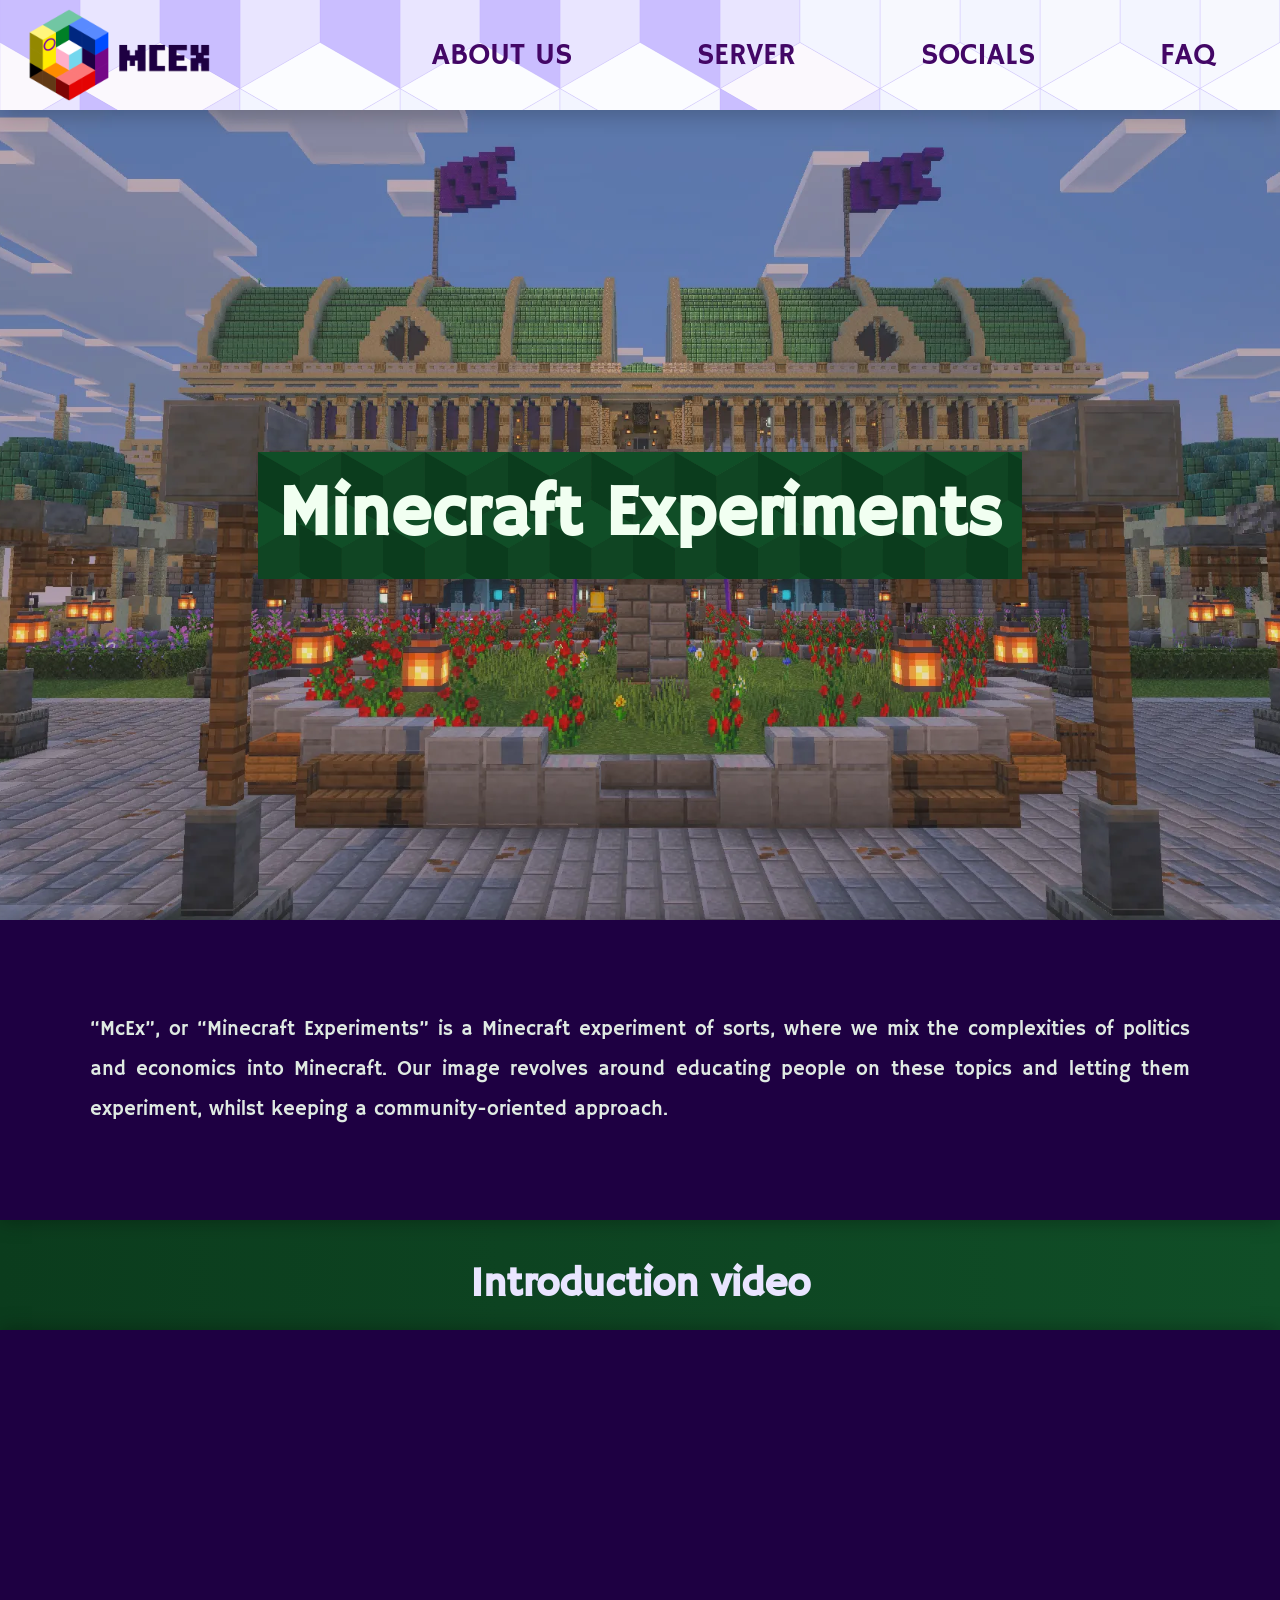
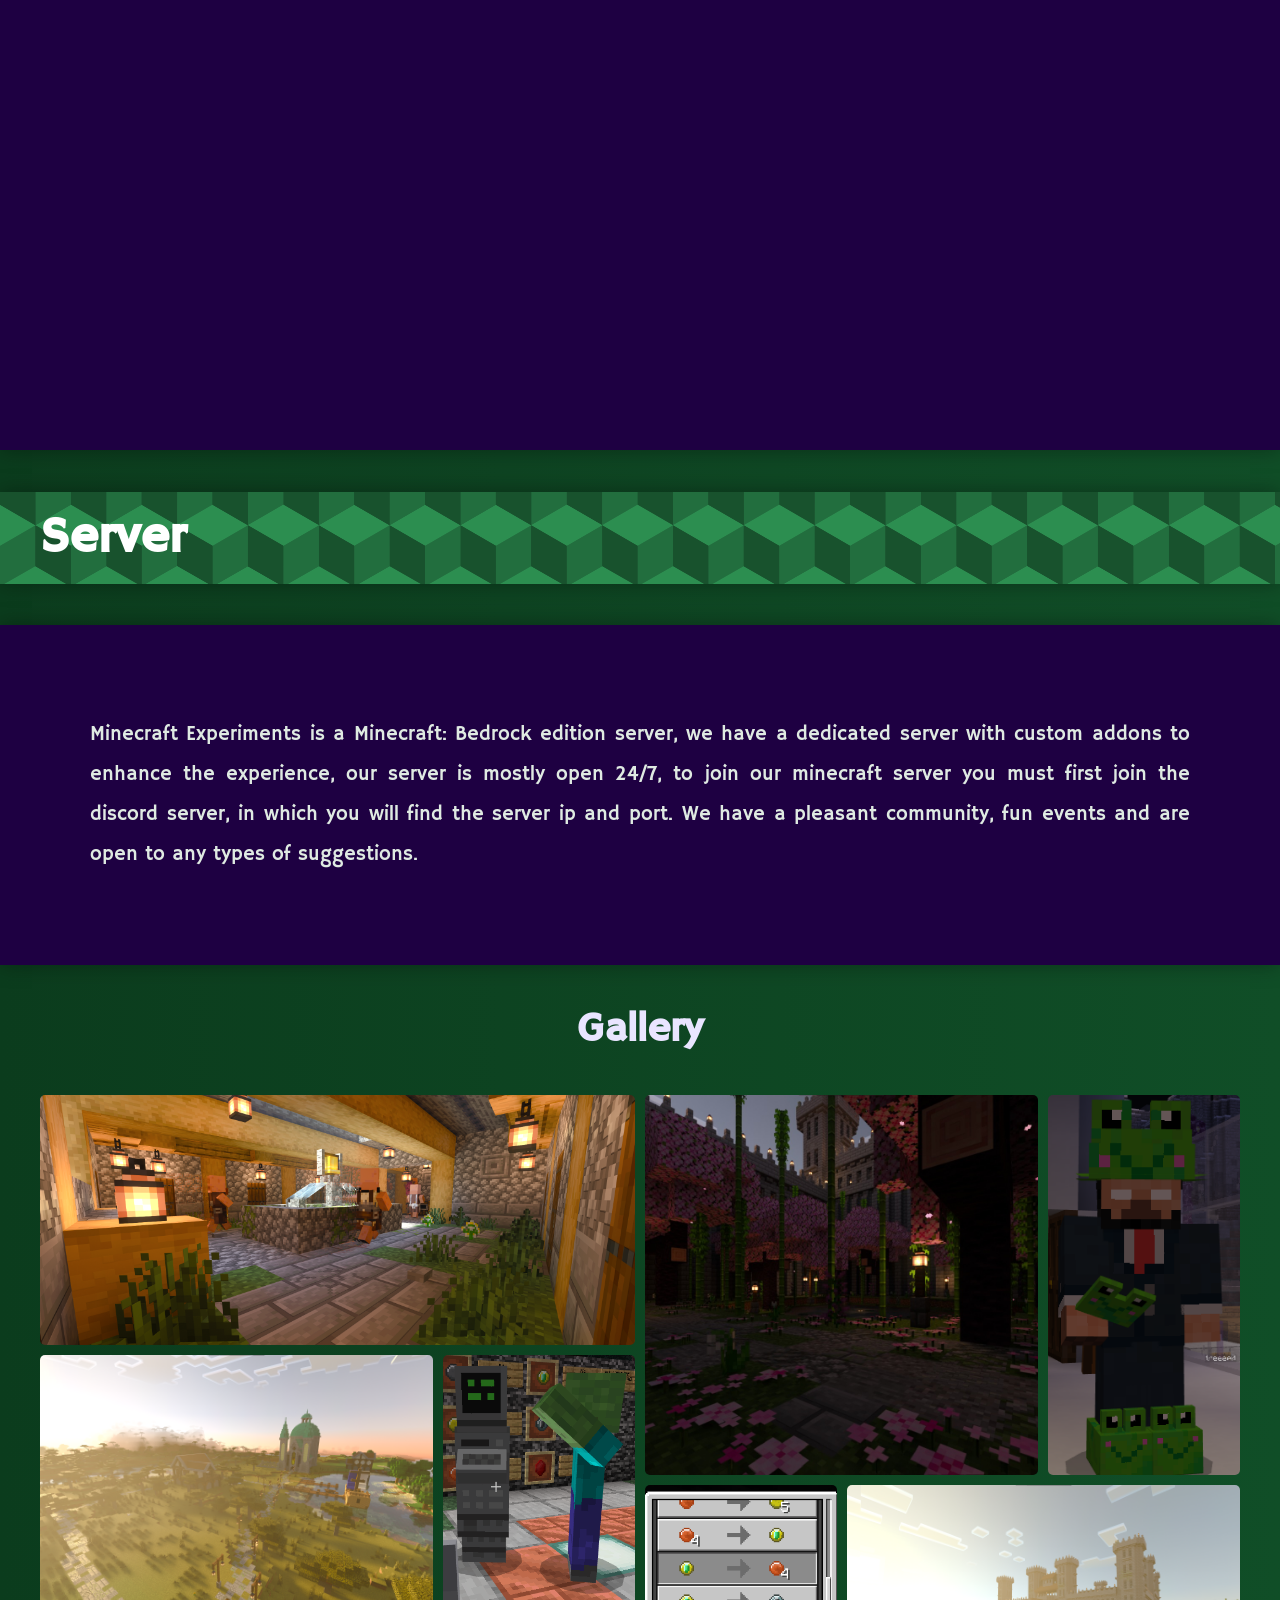
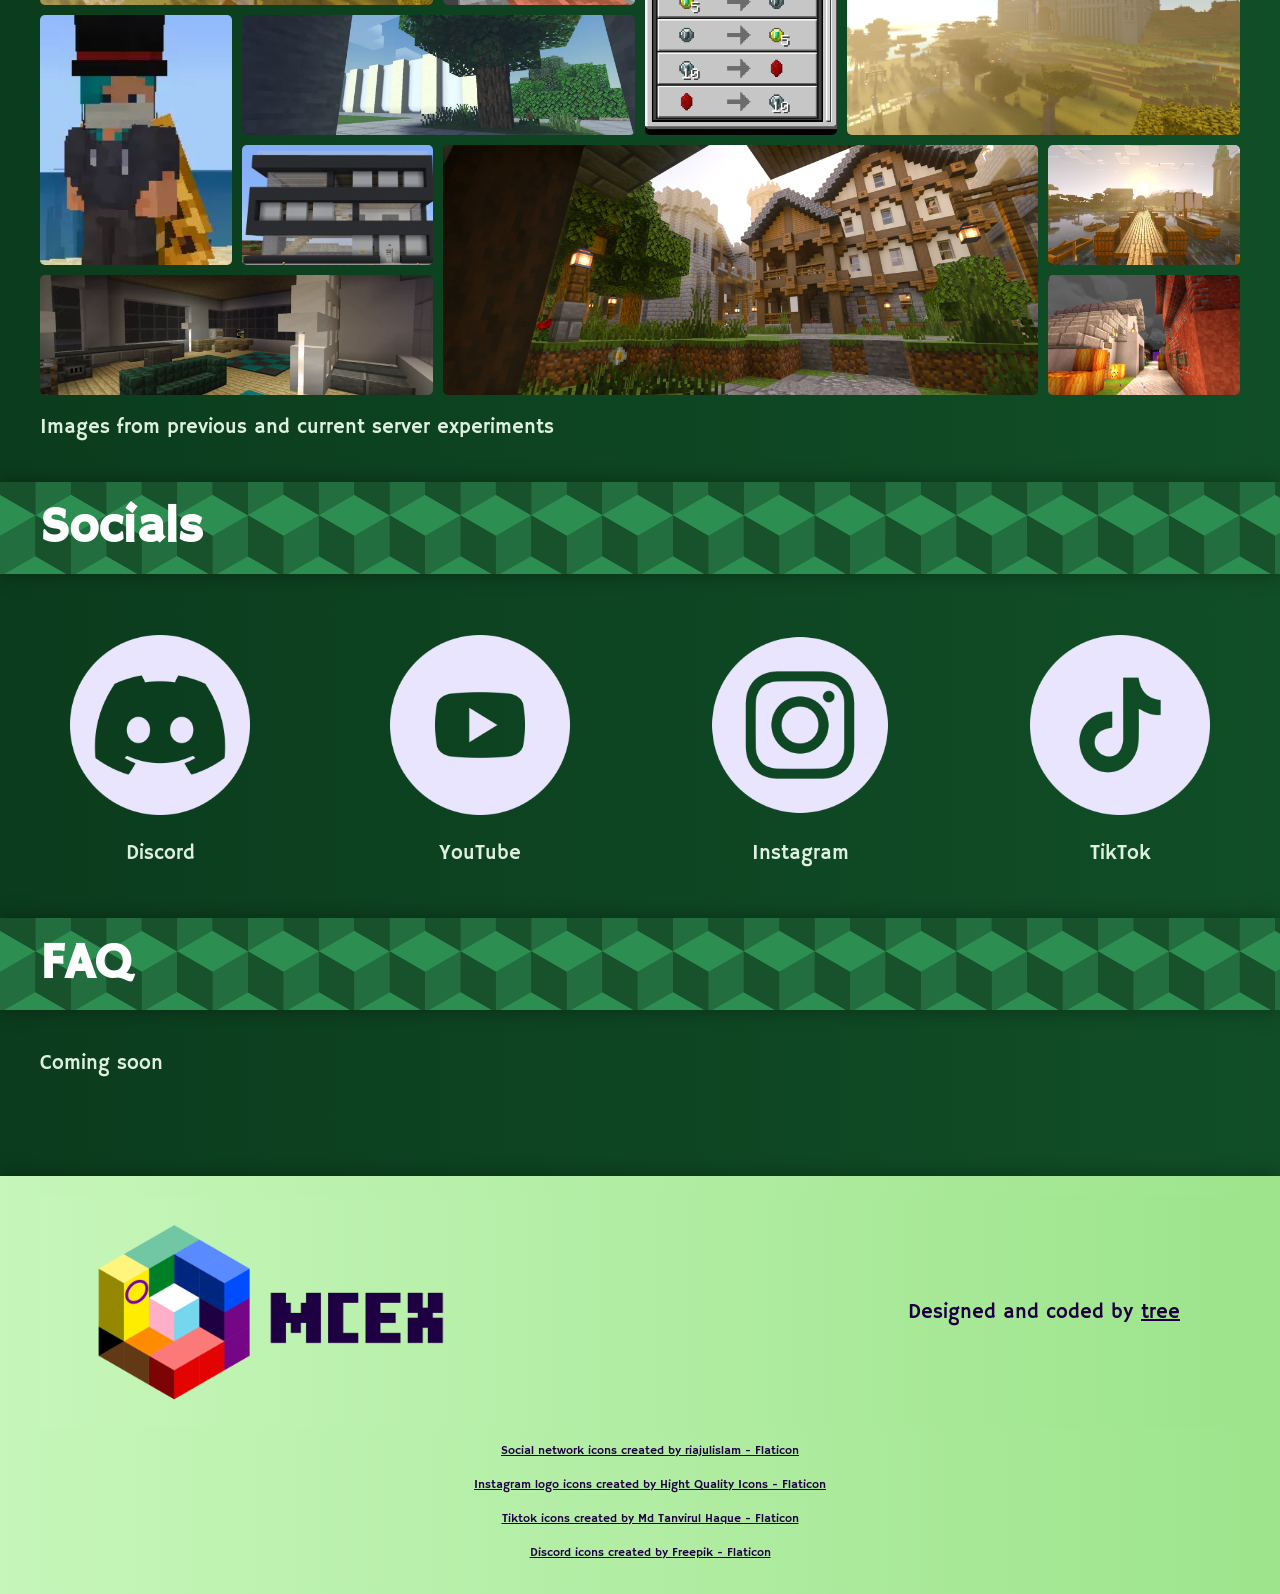
<file: index.html>
<!DOCTYPE html>
<html lang="en">
<head>
    <meta charset="UTF-8">
    <meta name="viewport" content="width=device-width, initial-scale=1.0">
    <title>McEx Play - Minecraft Experiments</title>
    <link rel="shortcut icon" href="assets/transparent icon mcex pride  2.1.1.png" type="image/x-icon">
    <link rel="stylesheet" href="style.css">
    <link rel="stylesheet" href="navbar.css">
    <script src="main.js" defer></script>

    <!-- SEO for embeds -->
    <link rel="canonical" href="https://mcex-play.github.io/mcex/"/>
    <meta name="theme-color" content="#288148" />
    <meta name="title" content="McEx Play - Minecraft Experiments">
    <meta name="description" content="The official site of the Minecraft Experiments Minecraft: Bedrock Edition server">
    <meta name="keywords" content="minecraft, politics, server, discord">
    <meta name="robots" content="index, follow">
    <meta http-equiv="Content-Type" content="text/html; charset=utf-8">
    <meta name="language" content="English">
    <meta name="twitter:card" content="mcex-play.github.io/mcex/">
    <meta name="twitter:site" content="@McEx Play - Minecraft Experiments">
    <meta name="twitter:description" content="The official site of the Minecraft Experiments Minecraft: Bedrock Edition server">
    <meta name="twitter:image" content="https://mcex-play.github.io/mcex/assets/icon%20mcex%20pride%20%202.1.1.png">
    <!-- Open Graph data http://ogp.me/ -->
    <meta property="og:title" content="McEx Play - Minecraft Experiments" />
    <meta property="og:type" content="website" />
    <meta property="og:url" content="https://mcex-play.github.io/mcex/" />
    <meta property="og:image" content="https://mcex-play.github.io/mcex/assets/icon%20mcex%20pride%20%202.1.1.png"/>
    <meta property="og:description" content="The official site of the Minecraft Experiments Minecraft: Bedrock Edition server" />
    <meta property="og:site_name" content="mcex-play.github.io/mcex/" />


</head>
<body>
    <header id="header" class="navbar">

        <a href="#" aria-label="Home" ><img class="logo" src="assets/transparent pride text mcex 2.2.2.png" alt=""></a>
        <input aria-label="Toggle navbar menu" type="checkbox" id="nav-toggle" class="nav-toggle" />
        
        <nav id="nav">
            <ul id="navb">
                <li><a href="#about">ABOUT US</a></li>
                <li><a href="#server">SERVER</a></li>
                <li><a href="#socials">SOCIALS</a></li>
                <li><a href="#faq">FAQ</a></li>
            </ul>
        </nav>
                
        <label for="nav-toggle" class="nav-toggle-label">
            <span></span>
        </label>

    </header>

    <div>
     
        <div id="main-bg-image" id="about">
            <h1 id="aside-text-1">
                Minecraft Experiments
            </h1>
        </div>

        <p id="about" class="text">
            “McEx”, or “Minecraft Experiments” is a Minecraft experiment of sorts, where we mix the complexities of politics and economics into Minecraft. 
                Our image revolves around educating people on these topics and letting them experiment, whilst keeping a community-oriented approach.
        </p>
        
        <section>
            <h2 class="video-h3 h3">Introduction video</h2>
            <div class="video-container">
                <div class="video">
                    <iframe id="video-iframe"
                    src="https://www.youtube.com/embed/KN9So1FLUMc?si=kFpcYYfu5WjjKtrd"
                    title="YouTube video player"
                    frameborder="0"
                    allow="accelerometer; autoplay; clipboard-write; encrypted-media; gyroscope; picture-in-picture; web-share"
                    referrerpolicy="strict-origin-when-cross-origin"
                    allowfullscreen></iframe>
                </div>
            </div>
        </section>
        
        <!-- <img src="../background decoration.svg" alt=""> -->

        <script src='https://storage.ko-fi.com/cdn/scripts/overlay-widget.js'></script>
        <script>
        kofiWidgetOverlay.draw('minecraftexperiments', {
            'type': 'floating-chat',
            'floating-chat.donateButton.text': 'Donate',
            'floating-chat.donateButton.background-color': '#288148',
            'floating-chat.donateButton.text-color': '#fff'
        });
        </script>
        <h2 class="h2" id="server">Server</h2>
        <section>
            <p class="text">
                Minecraft Experiments is a Minecraft: Bedrock edition server, we have a dedicated server with custom addons to enhance the experience,
                our server is mostly open 24/7, to join our minecraft server you must first join the discord server, in which you will find the server ip and port.
                We have a pleasant community, fun events and are open to any types of suggestions.
            </p>

            <h3 class="h3">Gallery</h3>
        <div id="gallery">
          <img id="gallery-img1" src="assets/gallery/10.webp" alt="">
          <img id="gallery-img2" src="assets/gallery/3.webp" alt="">
          <img id="gallery-img3" src="assets/gallery/5.webp" alt="">
          <img id="gallery-img4" src="assets/gallery/9.webp" alt="">
          <img id="gallery-img5" src="assets/gallery/7.webp" alt="">
          <img id="gallery-img6" src="assets/gallery/1.webp" alt="">
          <img id="gallery-img7" src="assets/gallery/14.webp" alt="">
          <img id="gallery-img8" src="assets/gallery/4.webp" alt="">
          <img id="gallery-img9" src="assets/gallery/11.webp" alt="">
          <img id="gallery-img10" src="assets/gallery/13.webp" alt="">
          <img id="gallery-img11" src="assets/gallery/8.webp" alt="">
          <img id="gallery-img12" src="assets/gallery/2.webp" alt="">
          <img id="gallery-img13" src="assets/gallery/12.webp" alt="">
          <img id="gallery-img14" src="assets/gallery/6.webp" alt="">
        </div>
        <p  class="footer">Images from previous and current server experiments</p>
        </section>

        <h2 class="h2" id="socials">Socials</h2>
        <div id="socialscontainer">

            <section id="social">

                <a target="_blank" href="https://discord.gg/zAKVA7f2RD">
                    <div id="discord">
                        <img src="assets/logos/flat color/discord.webp" alt="">
                        <p>Discord</p>
                    </div>
                </a>

                <a target="_blank" href="https://www.youtube.com/channel/UCF8Ra8oH8sl9ntkDUGAQtUQ">
                    <div id="youtube">
                        <img src="assets/logos/flat color/youtube.webp" alt="">
                        <p>YouTube</p>
                    </div>
                </a>

                <a target="_blank" href="https://www.instagram.com/play.mcex/">
                    <div id="instagram">
                        <img src="assets/logos/flat color/instagram.webp" alt="">
                        <p>Instagram</p>
                    </div>
                </a>

                <a target="_blank" href="https://www.tiktok.com/@play.mcex">
                    <div id="tiktok">
                        <img src="assets/logos/flat color/tiktok.webp" alt="">
                        <p>TikTok</p>
                    </div>
                </a>

            </section>

        </div>

        <h2 class="h2" id="faq">FAQ</h2>
        <section>
            <p>
                Coming soon
            </p>
        </section>
        


        <footer>
            <div id="footer">
                
                <img class="logo2" src="assets/transparent pride text mcex 2.2.2.png" alt="">
                <p>
                    Designed and coded by <a href="https://linktr.ee/treeee0" target="_blank">tree</a>
                </p>
            </div>

            <div class="credits">
                <p><a target="_blank" href="https://www.flaticon.com/free-icons/social-network" title="social network icons">Social network icons created by riajulislam - Flaticon</a></p>
                <p><a target="_blank" href="https://www.flaticon.com/free-icons/instagram-logo" title="instagram logo icons">Instagram logo icons created by Hight Quality Icons - Flaticon</a></p>
                <p><a target="_blank" href="https://www.flaticon.com/free-icons/tiktok" title="tiktok icons">Tiktok icons created by Md Tanvirul Haque - Flaticon</a></p>
                <p><a target="_blank" href="https://www.flaticon.com/free-icons/discord" title="discord icons">Discord icons created by Freepik - Flaticon</a></p>
            </div>
        </footer>
 
    </div>
    </body>
</html>
</file>
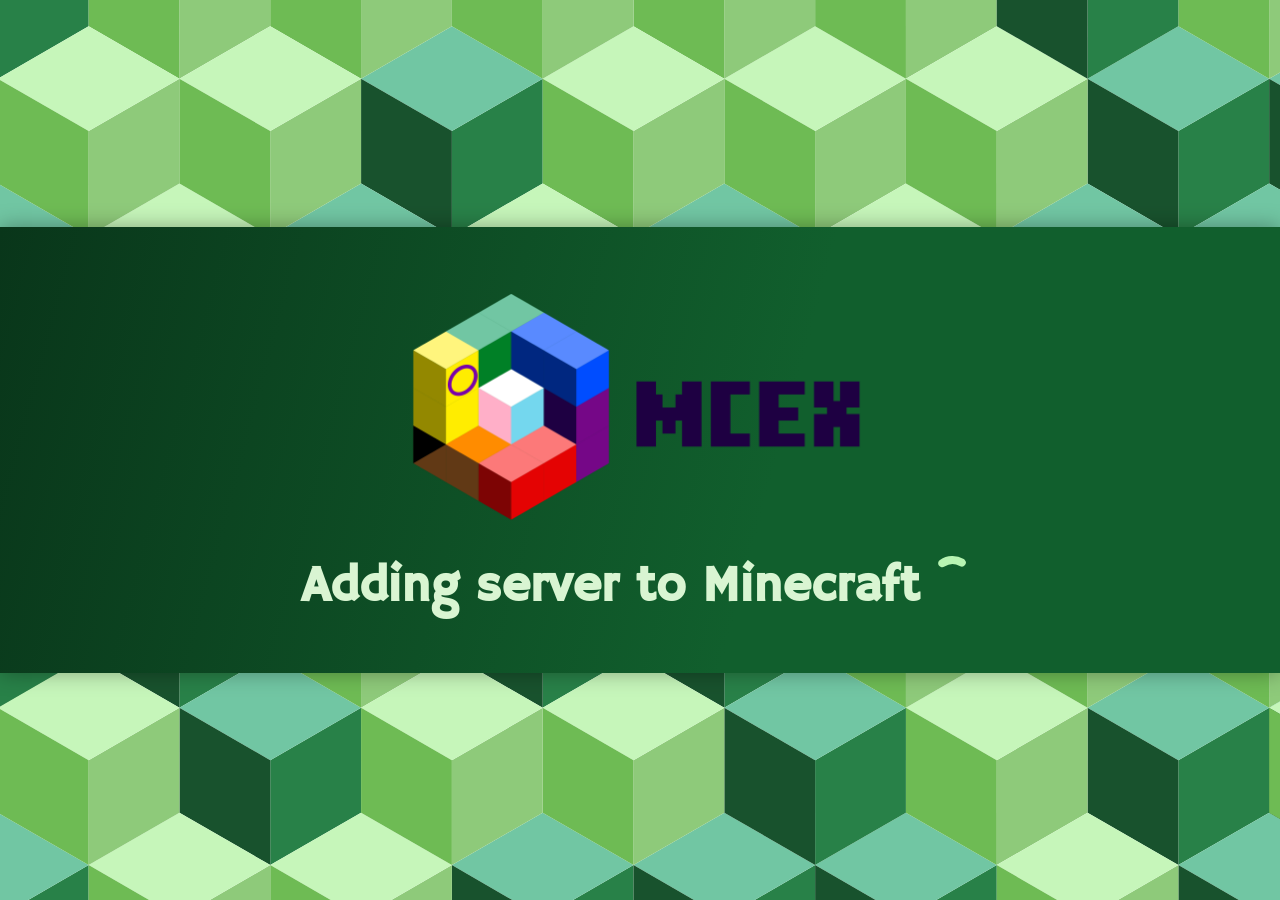
<file: redirect.html>
<!DOCTYPE html>
<html lang="en">
<head>
    <meta charset="UTF-8">
    <meta name="viewport" content="width=device-width, initial-scale=1.0">
    <title>McEx Play - Add Server To Minecraft</title>
    <link rel="shortcut icon" href="assets/transparent favicon mcex 2.1.png" type="image/x-icon">
    <link rel="stylesheet" href="style2.css">
</head>
<body>

    <!-- <div class="logo-container">
        <img class="logo2" src="assets/transparent mcex 2.1.2.webp" alt="">
    </div> -->

    <div class="container">
        <h1>
            <img class="logo2" src="assets/transparent pride text mcex 2.2.2.png" alt="">
            <span>Adding server to Minecraft<img class="loading-animation" src="assets/91.svg" alt=""></span>
            
        </h1>
    </div>
        

    <script>
        let text = window.location.search
        const ip = text.replace("?ip=", "").replace(/\?port\=[0-9]*/, "")
        const port = text.replace("?port=", "").replace(/\?ip\=[A-Za-z.]*/, "")
        console.log(ip)
        console.log(port)
        console.log(`minecraft://?addExternalServer=${ip}|${ip}:${port}`)

        // TURN ON OR OFF REDIRECT
        //*
        const MC = window.open(`minecraft://?addExternalServer=${ip}|${ip}:${port}`)
        console.log("MC:", MC)

        /setTimeout(() => {
            window.location.replace("/mcex/")
        }, 6000); //*/
    </script>
</body>
</html>
</file>
<file: style.css>
@import url('https://fonts.googleapis.com/css2?family=Hammersmith+One&display=swap');
@import url("variables.css");

:root {
    scroll-behavior: smooth;
    --light-gradient-bg: linear-gradient(90deg, #C6F6BA,#9DE48C);
    --dark-gradient-bg: linear-gradient(90deg, #0b3c1d,#104e27);
    --shadow: #00000056 -0px 0px 20px 0px;
    --side-margin: 1.5rem;
}

html {
    /* 10px */
    font-size: 62.5%;
    font-family: "Hammersmith One", Verdana, Geneva, Tahoma, sans-serif;
}
  
body {
    /* 16px */
    font-size: 1.6rem;
    height: 100dvh;
    background: var(--dark-gradient-bg);
    margin: 0;
    padding: 0;
    height: auto;
}

.h2 {
    background-image: url("assets/dark green tileable background decoration.svg");
    background-position-y: 83rem;
    background-size: 85rem;
    padding: 1.5rem 2rem;
    font-size: 5rem;
    color: white;
    padding-left: var(--side-margin);
    box-shadow: var(--shadow);
    scroll-margin-top: 12rem;
}

.h3 {
    text-align: center;
    font-size: 4rem;
    color: #E9E5FF;
}

.navbar {
    background-image: url("assets/light purple tileable background decoration.svg");
    background-position-y: -5rem;
    /* padding: 16px 16px 13px 24px; */
    font-size: 3rem;
    color: var(--mid-purple);
    /* background-size: 390rem; */
    display: flex;
    box-shadow: #00000036 0px 5px 20px 0px;
    position: sticky;
    top: 0;
}

.navbar img {
    object-fit: cover;
    width: 200px;
    padding-right: 15dvw;
    padding-left: 2rem;
    transition: cubic-bezier(.12,.67,.46,.91), 300ms;
}

.navbar a:focus img, .navbar a:hover img {
    transform: scale(1.02);
}

.navbar ul {
    padding: 2rem;
    padding-right: 6.5rem;
    margin-block: 0;
    display: grid;
    align-content: center;
    justify-content: center;
}

a {
    all: unset;
    cursor: pointer;
}

#navb {
    display: flex;
    width: 100%;
    width: -webkit-fill-available;
    justify-content: space-between;
}

#social {
    display: flex;
    flex-direction: column;
    justify-content: space-around;
}

#social img {
    width: 18dvw;
    margin: 2rem;
    margin-bottom: 1rem;
}

#social p {
    margin: 1rem;
    text-align: center;
}

#social div {
    display: flex;
    flex-direction: row;
    align-items: center;
    width: fit-content;
}

#socialscontainer {
    display: grid;
    justify-content: center;
}

#about {
    scroll-margin-top: 12rem;
}

.text {
    padding: 9rem var(--side-margin);
    margin: 0;
    background-color: var(--dark-purple);
    line-height: 2;
    box-shadow: var(--shadow);
}

@media screen and (min-width: 800px) {
    #social {
        flex-direction: row;
    }
    #socialscontainer {
        display: block;
    }
    #social div {
        display: block;
    }
    .text {
        scroll-margin-top: 12rem;
        padding: 9rem calc(var(--side-margin) + 5rem);
    }
}


@media screen and (min-width: 1200px) {
    #social img {
        width: 18rem;
    }  
}

/* @media screen and (min-width: 1200px) {
    #aside-text-1 {
        /* width: 40dvw !important; */
        /* left: 0; 
    }
} */

.video {
    /* width: calc(100dvw - 35px);
    height: calc(100dvh); */
    /* width: 100%; */
    display: grid;
    justify-content: center;
    align-items: center;
    background-color: var(--dark-purple);
    box-shadow: var(--shadow);
    position: relative;
    overflow: hidden;
    height: 0;
    padding-bottom: 56.25%;
}

#video-iframe {
    position: absolute;
    top: 0;
    left: 0;
    width: 100%;
    height: 100%;
    max-width: 100%;
}

.video-container {
    width: 100%;
  /* max-width: 600px; */
}

.video-h3 {
    margin-top: 4rem;
    margin-bottom: 2rem;
}

.video p {
    margin: 0;
    font-size: 5dvw;
}

#main-bg-image {
    height: 90dvh;
    background-image: url("assets/bg1.webp");
    /* background-size: 100dvw; */
    background-position-x: center;
    box-shadow: var(--shadow);
    display: grid;
    align-items: center;
    justify-content: center;
    background-size: cover;
}

#aside-text-1 {
    font-size: 4rem;
    text-align: justify;
    /* right: 0; */
    /* position: absolute; */
    /* top: 18dvh; */
    padding: 2rem;
    color: var(--almost-white-g);
    background-image: url("assets/darker\ green\ tileable\ background\ decoration.svg");
    background-size: 1000px;
    box-shadow: #00000036 0px 5px 20px 0px;
    text-align: center;
}

p {
    font-size: 1.6rem;
    text-align: justify;
    color: #f1fff1ea;
    margin: 4rem var(--side-margin);
    
}

p a {
    text-decoration: underline;
}


#footer {
    display: flex;
    flex-direction: column;
    
}

footer {
    padding: 2rem var(--side-margin);
    background: var(--light-gradient-bg);
    box-shadow: var(--shadow);
    margin-top: 10rem;
}

#footer p {
    color: var(--dark-purple);
    display: block;
    margin: 2rem 0;
    width: 100%;
    justify-content: flex-end;
}

.logo2 {
    width: 40dvw;
}

.credits p {
    color: var(--dark-purple);
    margin: 1rem;
    font-size: 1.2rem;
    text-align: center;
    padding-block: 0.45rem;
    width: 100%;
}

@media screen and (min-width: 800px) {

    #footer {
        display: flex;
        flex-direction: row;
        padding: 2rem var(--side-margin);
        background: var(--light-gradient-bg);
    }
    
    #footer p {
        display: flex;
        align-items: center;
        margin: 2rem;
        gap: 0.8rem;
    }
    
    p {
        font-size: 2rem;
    }
    
    .logo2 {
        width: 30dvw;
    }

    #aside-text-1 {
        font-size: 7rem;
        text-align: justify;
        /* right: 0; */
        /* position: absolute; */
        /* width: 50dvw; */
        /* top: 33dvh; */
    }

    :root {
        --side-margin: 4rem;
    }
}


@media screen and (max-width: 500px) {
    .logo2 {
        width: 100%;
    }
}

@media screen and (max-width: 1020px) {
    .navbar img {
        padding-right: 2dvw;
    }
}

/* @media screen and (max-width: 885px) {
    nav img {
        padding-right: 2dvw;
    }
} */


.footer {
    margin: 2rem var(--side-margin);
}


#gallery {
    padding: 0 var(--side-margin);
    display: flex;
    gap: 1rem;
    flex-direction: row;
    flex-wrap: wrap;
  }
  
.parent {
    display: grid;
    grid-template-columns: repeat(6, 1fr);
    grid-template-rows: repeat(7, 1fr);
    gap: 1rem;
}
    
    #gallery-img1 { grid-area: 3 / 3 / 5 / 4; }
    #gallery-img2 { grid-area: 1 / 1 / 3 / 4; }
    #gallery-img3 { grid-area: 1 / 4 / 4 / 6; }
    #gallery-img4 { grid-area: 4 / 4 / 6 / 5; }
    #gallery-img5 { grid-area: 3 / 1 / 5 / 3; }
    #gallery-img6 { grid-area: 5 / 2 / 6 / 4; }
    #gallery-img7 { grid-area: 5 / 1 / 7 / 2; }
    #gallery-img8 { grid-area: 7 / 1 / 8 / 3; }
    #gallery-img9 { grid-area: 6 / 2 / 7 / 3; }
    #gallery-img10 { grid-area: 1 / 6 / 4 / 7; }
    #gallery-img11 { grid-area: 4 / 5 / 6 / 7; }
    #gallery-img12 { grid-area: 6 / 3 / 8 / 6; }
    #gallery-img13 { grid-area: 6 / 6 / 7 / 7; }
    #gallery-img14 { grid-area: 7 / 6 / 8 / 7; }
  
  #gallery img {
    width: calc(50% - 0.5rem);
    height: 20dvh;
    object-fit: cover;
    border-radius: .5rem;
    transition: .15s;
    cursor: pointer;
  }
  
  #gallery img:hover {
    transform: scale(110%);
    box-shadow: 0rem 0rem 2rem black;
  }


  @media screen and (min-width: 800px) {
    #gallery {
        padding: 0 var(--side-margin);
        display: grid;
        grid-template-columns: repeat(6, 1fr);
        grid-template-rows: repeat(7, minmax(1.6rem, 1fr));
        grid-auto-rows: max-content;
        gap: 1rem;
        height: 100dvh;
      }
      
    #gallery img {
        width: 100%;
        height: 100%;
    }
  }



  #kofiframe {
    border: none;
    width: 100%;
    /* padding:4px; */
    padding-top: 10rem;
    background: transparent;
  }

  .meepa-green {
    background: var(--meepa-green) !important;
  }
</file>
<file: navbar.css>
@import url("variables.css");

/*#region code stolen from kevin powel hehe
 navigation styles start here */

header {
  background: var(--nav-background);
  text-align: center;
  position: sticky;
  top: 0;
  z-index: 999;
  width: 100%;
  padding-block: 0.167em;
  max-height: 10rem;
}

header h1 {
  /* color: white; */
  border-bottom: var(--nav-border);
  padding-block: 0.49em;
  margin-block: 0.167em;
  margin-block-start: 0;
}

/* changed this from the tutorial video to
   allow it to gain focus, making it tabbable */
.nav-toggle {
  position: absolute !important;
  top: -9999px !important;
  left: -9999px !important;
}

.nav-toggle:focus ~ .nav-toggle-label {
  outline: 3px solid rgba(lightblue, 0.75);
}

.nav-toggle-label {
  position: absolute;
  top: -0.5rem;
  right: 0;
  margin-right: 2.5rem;
  height: 4em;
  display: flex;
  align-items: center;
  cursor: pointer;
}

.nav-toggle-label span,
.nav-toggle-label span::before,
.nav-toggle-label span::after {
  display: block;
  background: var(--mid-purple);
  height: 3px;
  width: 1.2em;
  border-radius: 2px;
  position: relative;
}

.nav-toggle-label span::before,
.nav-toggle-label span::after {
  content: '';
  position: absolute;
}

.nav-toggle-label span::before {
  bottom: 7px;
}

.nav-toggle-label span::after {
  top: 7px;
}

nav {
  position: absolute;
  text-align: left;
  top: 100%;
  left: 0;
  background-image: url("assets/light purple tileable background decoration.svg");
    background-position-y: -16rem;
  width: 100%;
  transform: scale(1, 0);
  transform-origin: top;
  transition: transform 400ms ease-in-out;
}

nav ul {
  margin: 0;
  padding: 0;
  list-style: none;
}

nav li {
  padding: 1em 0 1em 0;
}

nav li:hover, nav li:focus {
    color: var(--bright-purple);
}


nav a {
  /* display: block; */
  width: 100%;
  /* color: white; */
  text-decoration: none;
  /* font-size: 1.5rem; */
  text-transform: capitalize;
  opacity: 0;
  transition: opacity 150ms ease-in-out;
  /* text-align: center; */
}

nav a:hover {
  /* color: #fff; */
}

.nav-toggle.active ~ nav {
  transform: scale(1, 1);
}

.nav-toggle.active ~ nav a {
  opacity: 1;
  transition: opacity 250ms ease-in-out 250ms;
}

@media screen and (min-width: 800px) {
  .nav-toggle-label {
    display: none;
  }

  header {
    display: grid;
    grid-template-columns: 1fr auto minmax(650px, 3fr) 1fr;
  }

  .logo {
    grid-column: 2 / 3;
  }

  nav {
    /* all: unset; /* this causes issues with Edge, since it's unsupported */

    /* the following lines are not from my video, but add Edge support */
    position: relative;
    text-align: left;
    transition: none;
    transform: scale(1, 1);
    background: none;
    top: initial;
    left: initial;
    /* end Edge support stuff */

    grid-column: 3 / 4;
    display: flex;
    justify-content: flex-end;
    align-items: center;
  }

  nav ul {
    display: flex;
  }

  nav li {
    /* margin-left: 1em; */
    margin-bottom: 0;
  }

  nav a {
    opacity: 1;
    position: relative;
  }

  nav a::before {
    content: '';
    display: block;
    height: 5px;
    background: #a827f3;
    position: absolute;
    bottom: -0.25em;
    left: 0;
    right: 0;
    transform: scale(0, 1);
    transition: transform ease-in-out 250ms;
  }

  nav a:hover::before, nav a:focus::before {
    transform: scale(1, 1);
  }
}

@media screen and (max-width: 800px) {
    #navb {
        flex-direction: column;
    }

    nav {
        box-shadow: #00000036 0px 15px 15px 0px;
    
    }
}
/* #endregion*/
</file>
<file: style2.css>
@import url('https://fonts.googleapis.com/css2?family=Hammersmith+One&display=swap');
@import url("variables.css");

@import url('https://fonts.googleapis.com/css2?family=Hammersmith+One&display=swap');
@import url("variables.css");

:root {
    scroll-behavior: smooth;
    --light-gradient-bg: linear-gradient(90deg, #C6F6BA,#9DE48C);
    --light-gradient-transparent: linear-gradient(180deg, #9DE48C 0%, #C6F6BA 60%,  transparent 100%);
    --dark-gradient-bg: linear-gradient(105deg, #09361a 0%,#115f2d 60%);
    --shadow: #00000056 -0px 0px 20px 0px;
    --side-margin: 1.5rem;
}

html {
    /* 10px */
    font-size: 62.5%;
    font-family: "Hammersmith One", Verdana, Geneva, Tahoma, sans-serif;
}
  
body {
    /* 16px */
    font-size: 1.6rem;
    height: 100dvh;
    background: url("assets/background\ decoration.svg");
    margin: 0;
    padding: 0;
    height: auto;
    background-size: 150dvw;
    background-position: top;
}

@media (max-aspect-ratio: 1.19/1) {
    body {
        background-size: 200dvh;
    }
}

h2 {
    text-align: center;
    font-size: 4rem;
    color: white;
}

h1 {
    background-image: var(--dark-gradient-bg);
    padding: 5.5rem 2rem;
    font-size: 5rem;
    color: #d9f5d2;
    padding-left: var(--side-margin);
    box-shadow: var(--shadow);
    scroll-margin-top: 12rem;

    display: flex;
    justify-content: center;
    align-items: center;
    flex-direction: column;
    gap: 2.5rem;
}


.container {
    height: 100dvh;
    display: grid;
    align-items: center;
    justify-items: center;
}

h3 {
    text-align: center;
    font-size: 4rem;
    color: #E9E5FF;
}

.logo2 {
    width: 40%;
}

.logo-container {
    padding: 5%;
    padding-bottom: 10%;
    padding-top: 2%;
    background: var(--light-gradient-transparent);
}

.loading-animation {
    padding-left: 1rem;
    height: 4.5rem;
}
</file>
